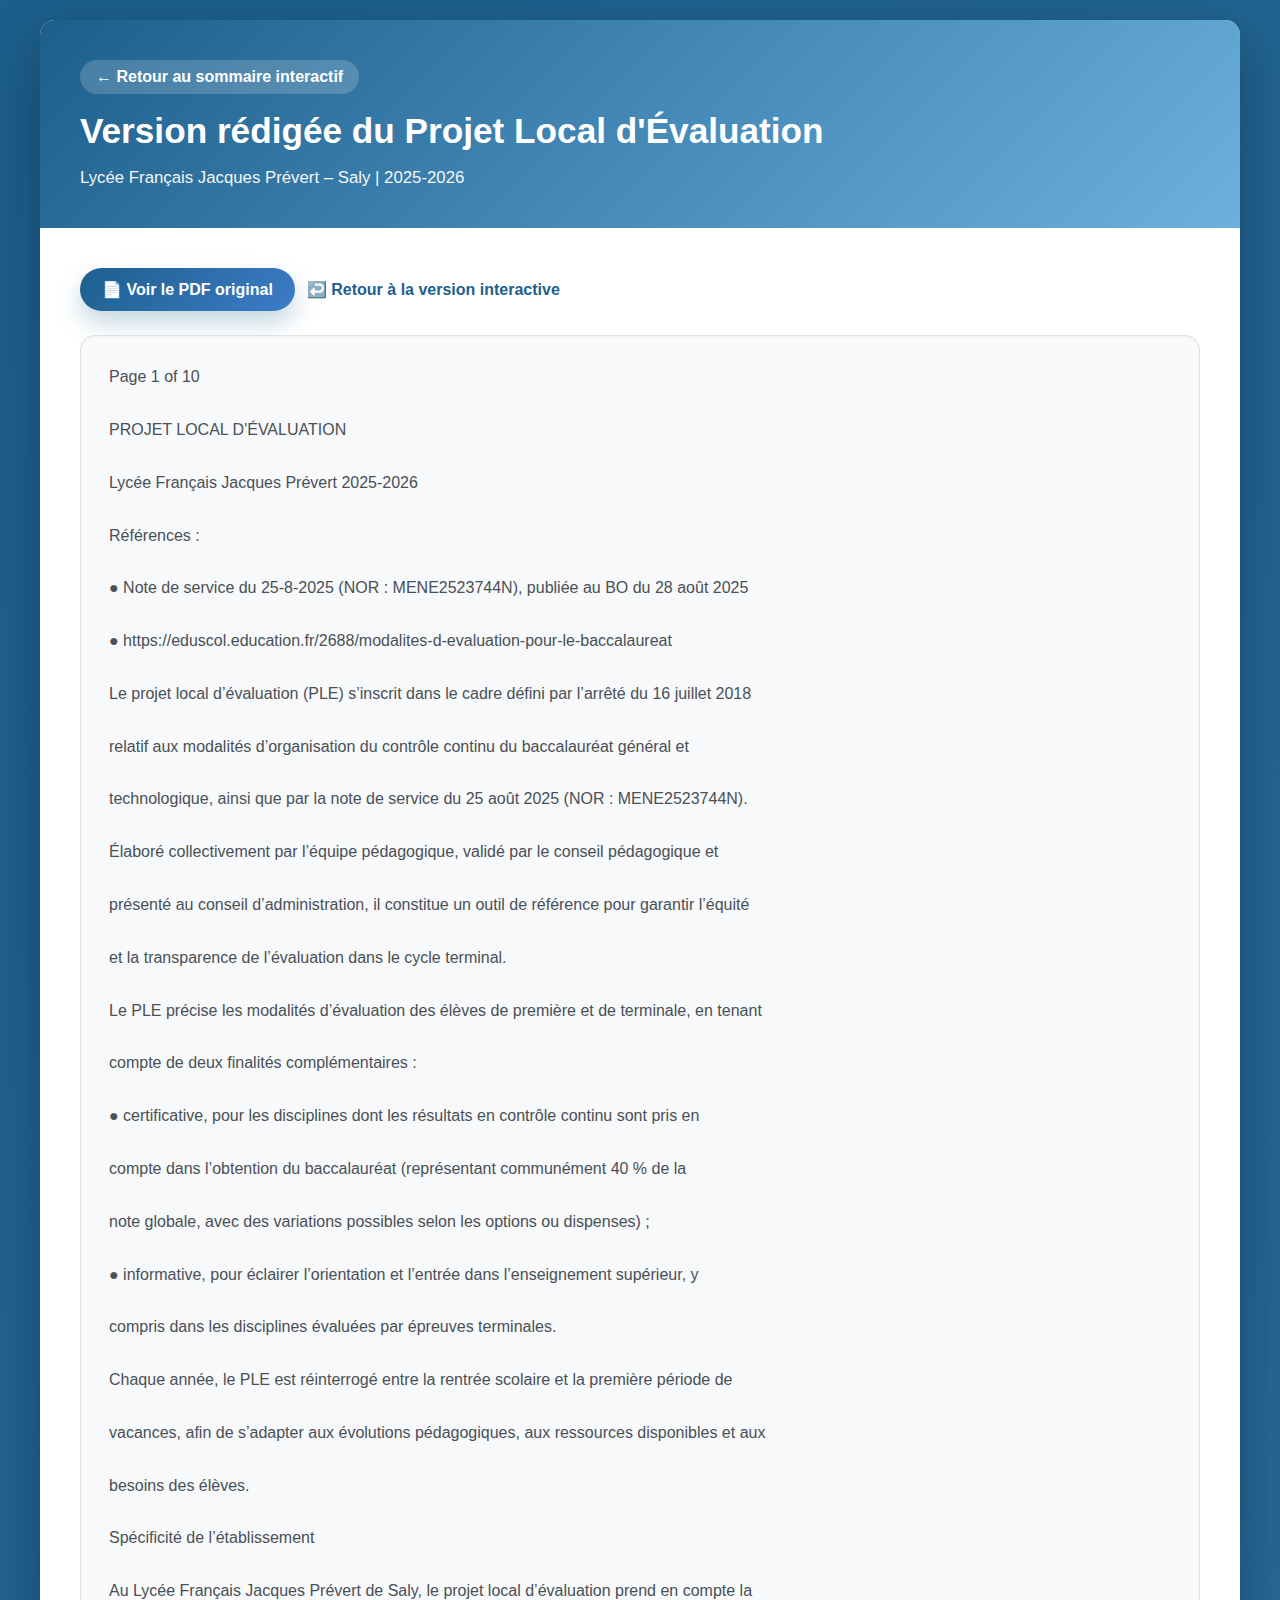
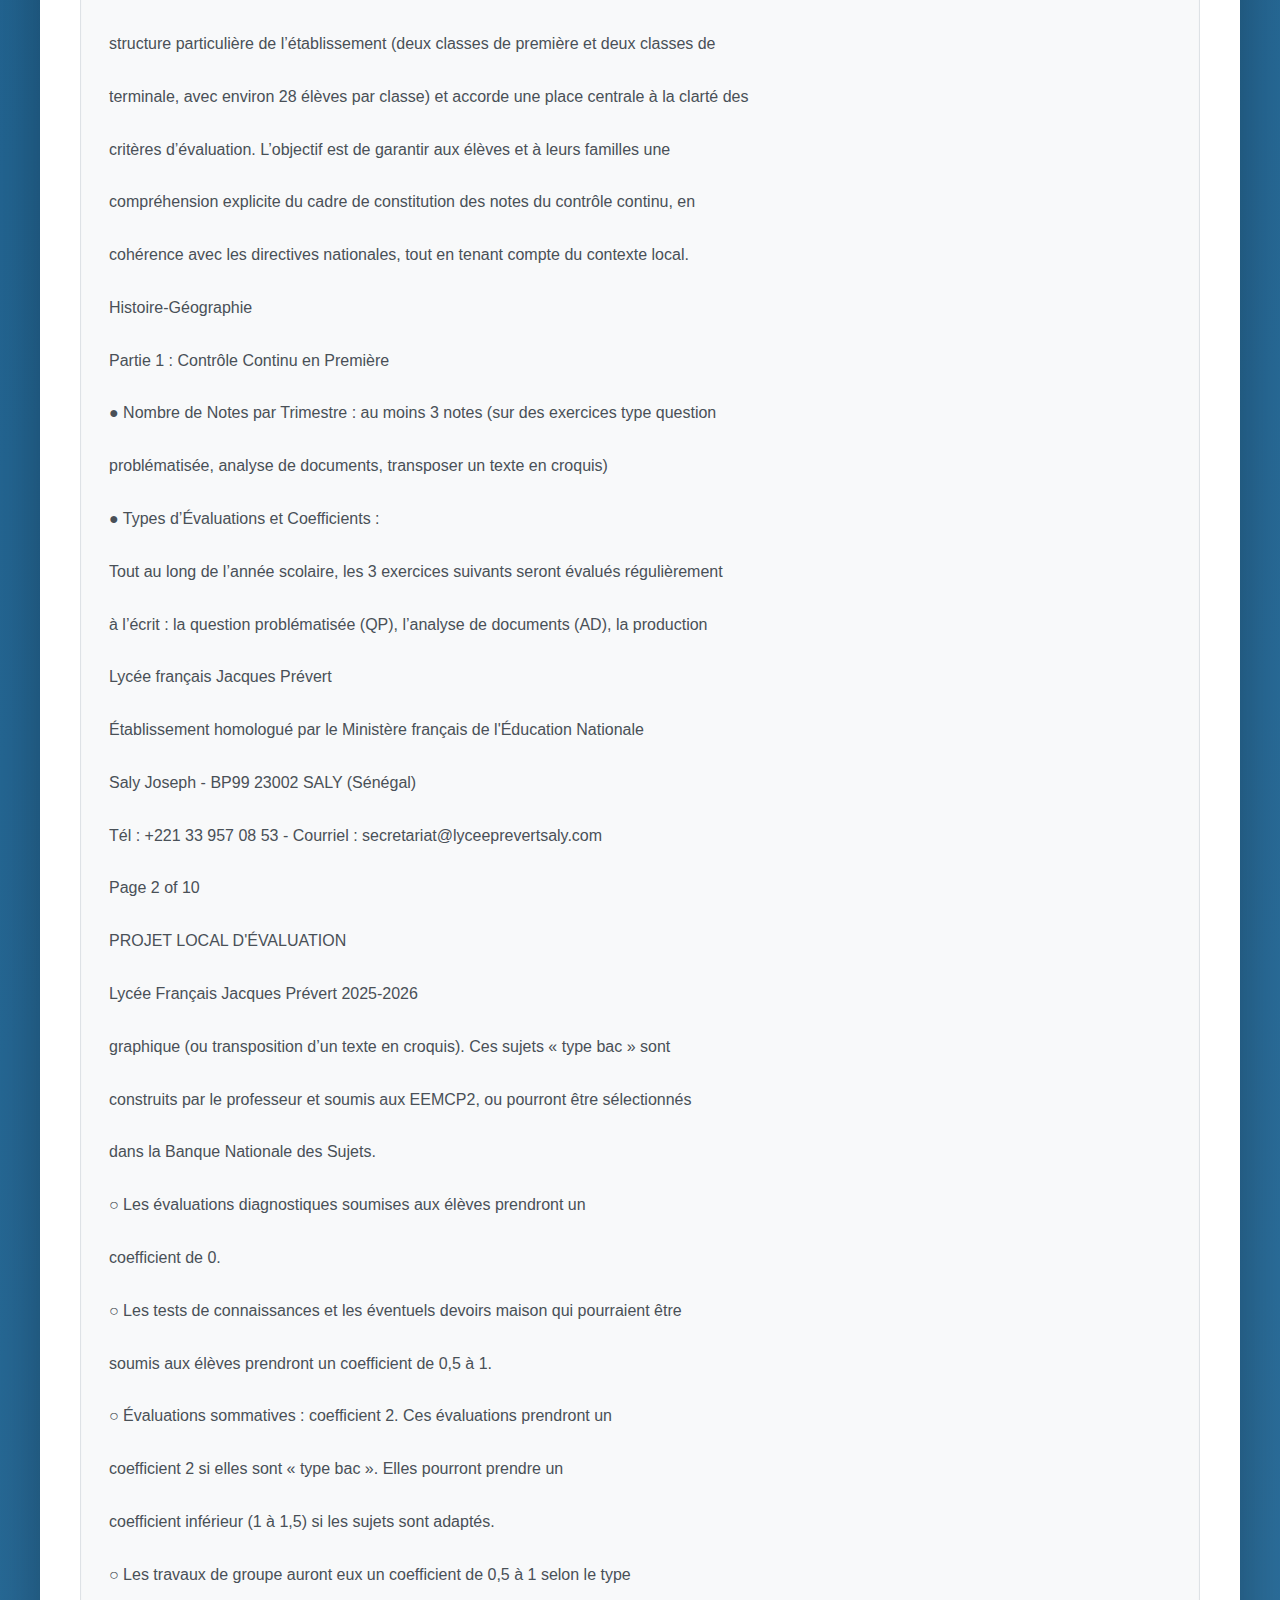
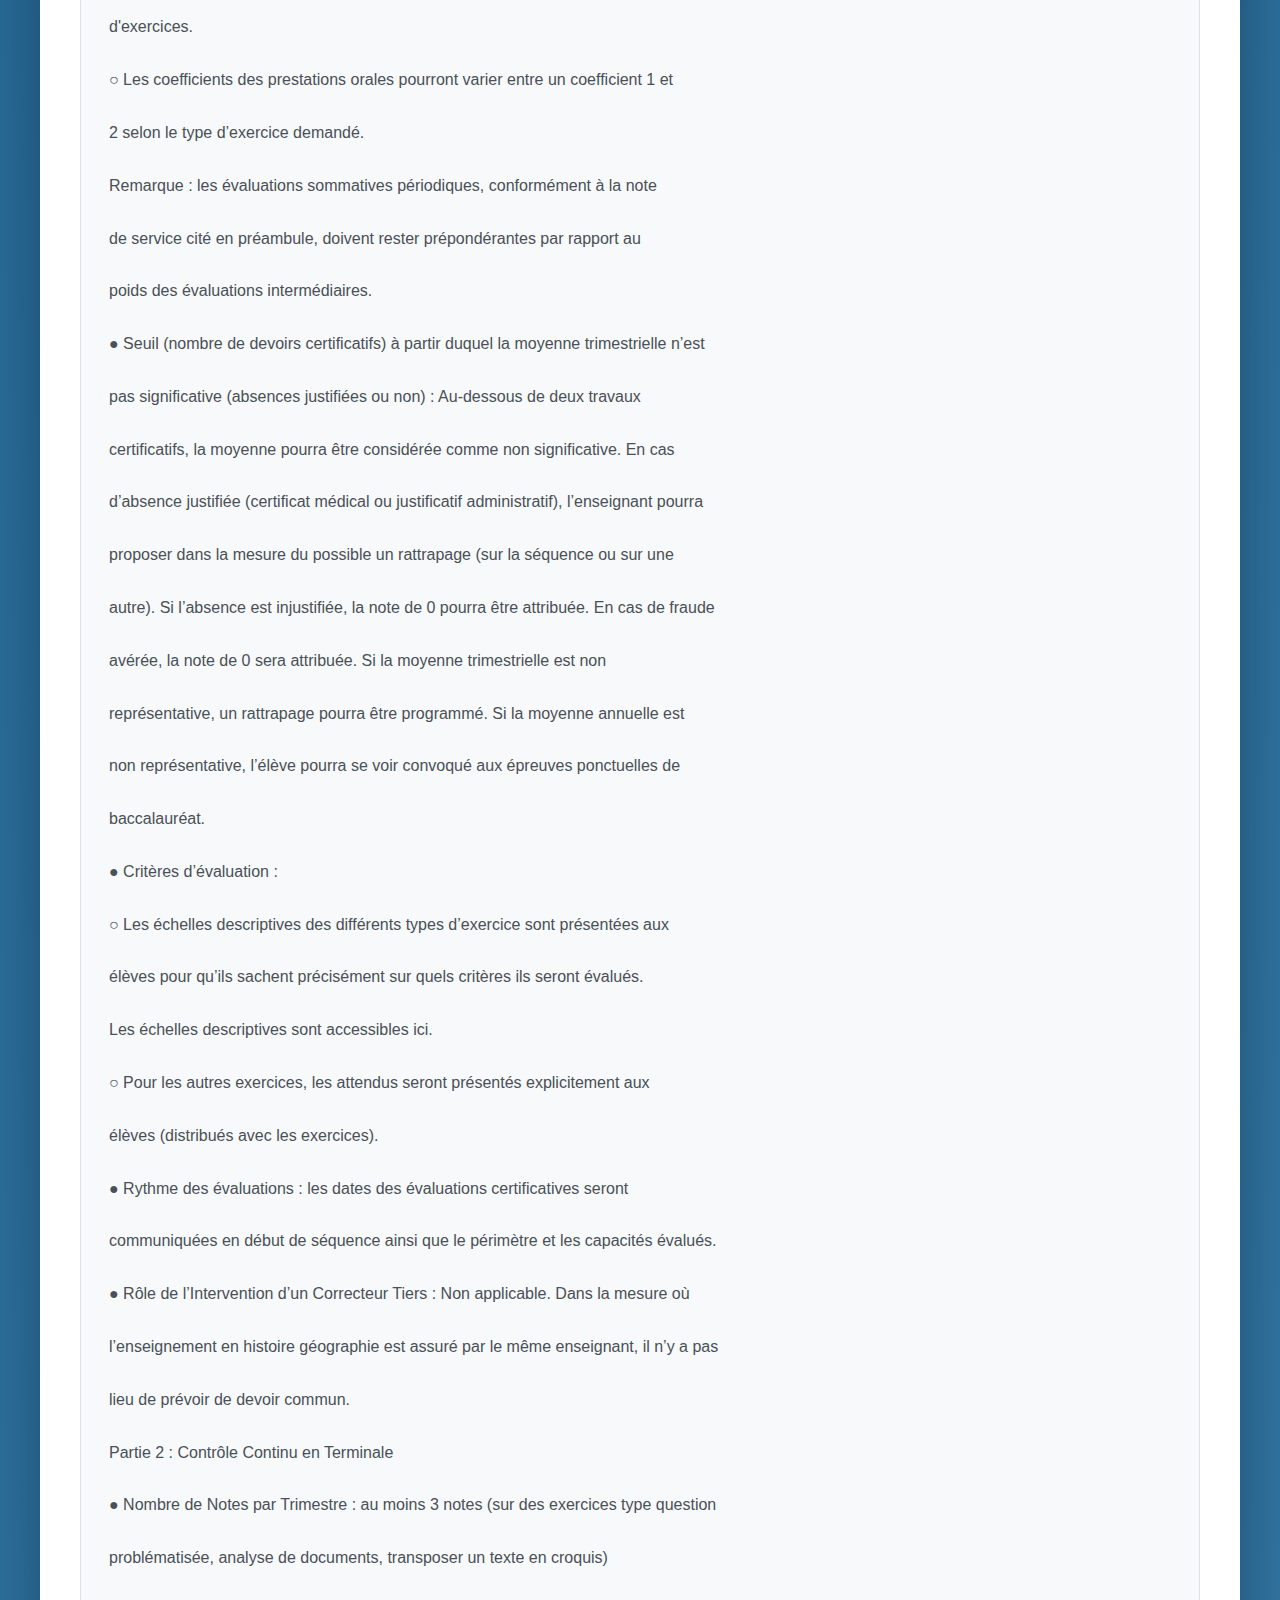
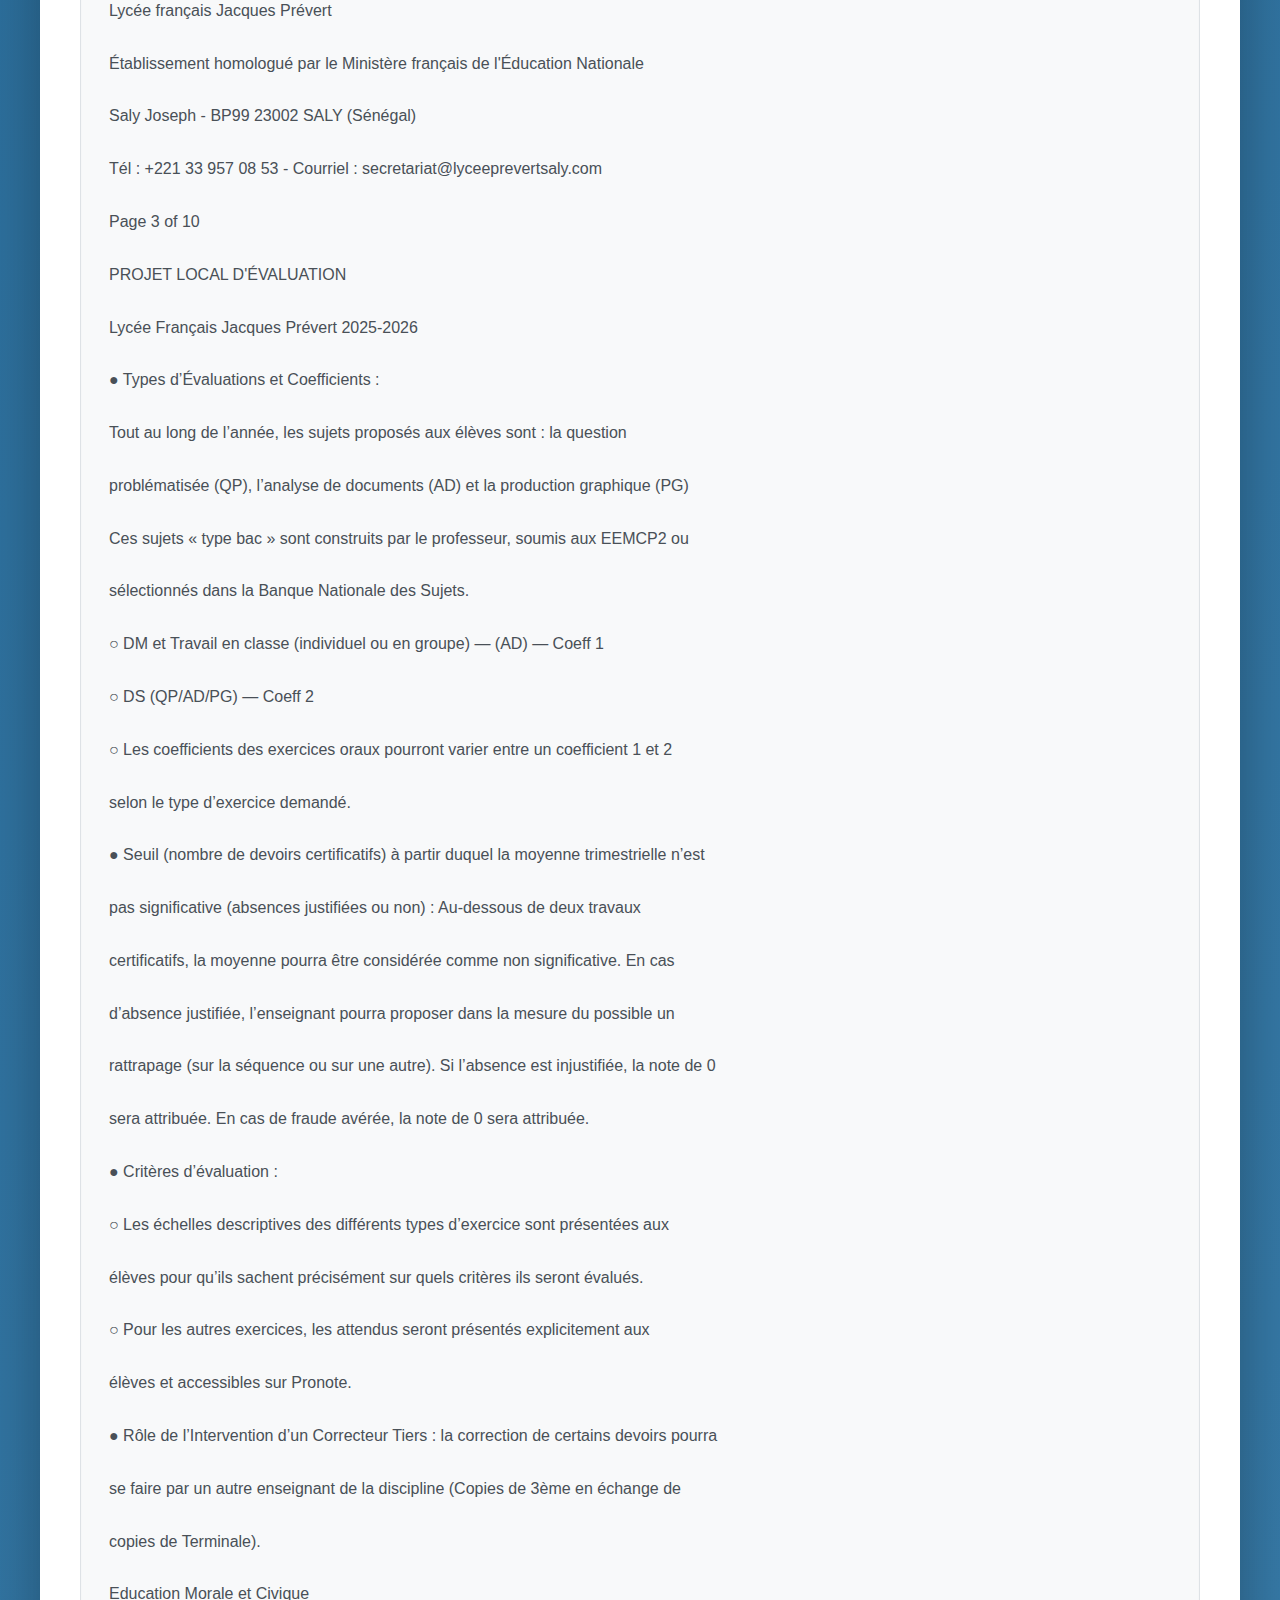
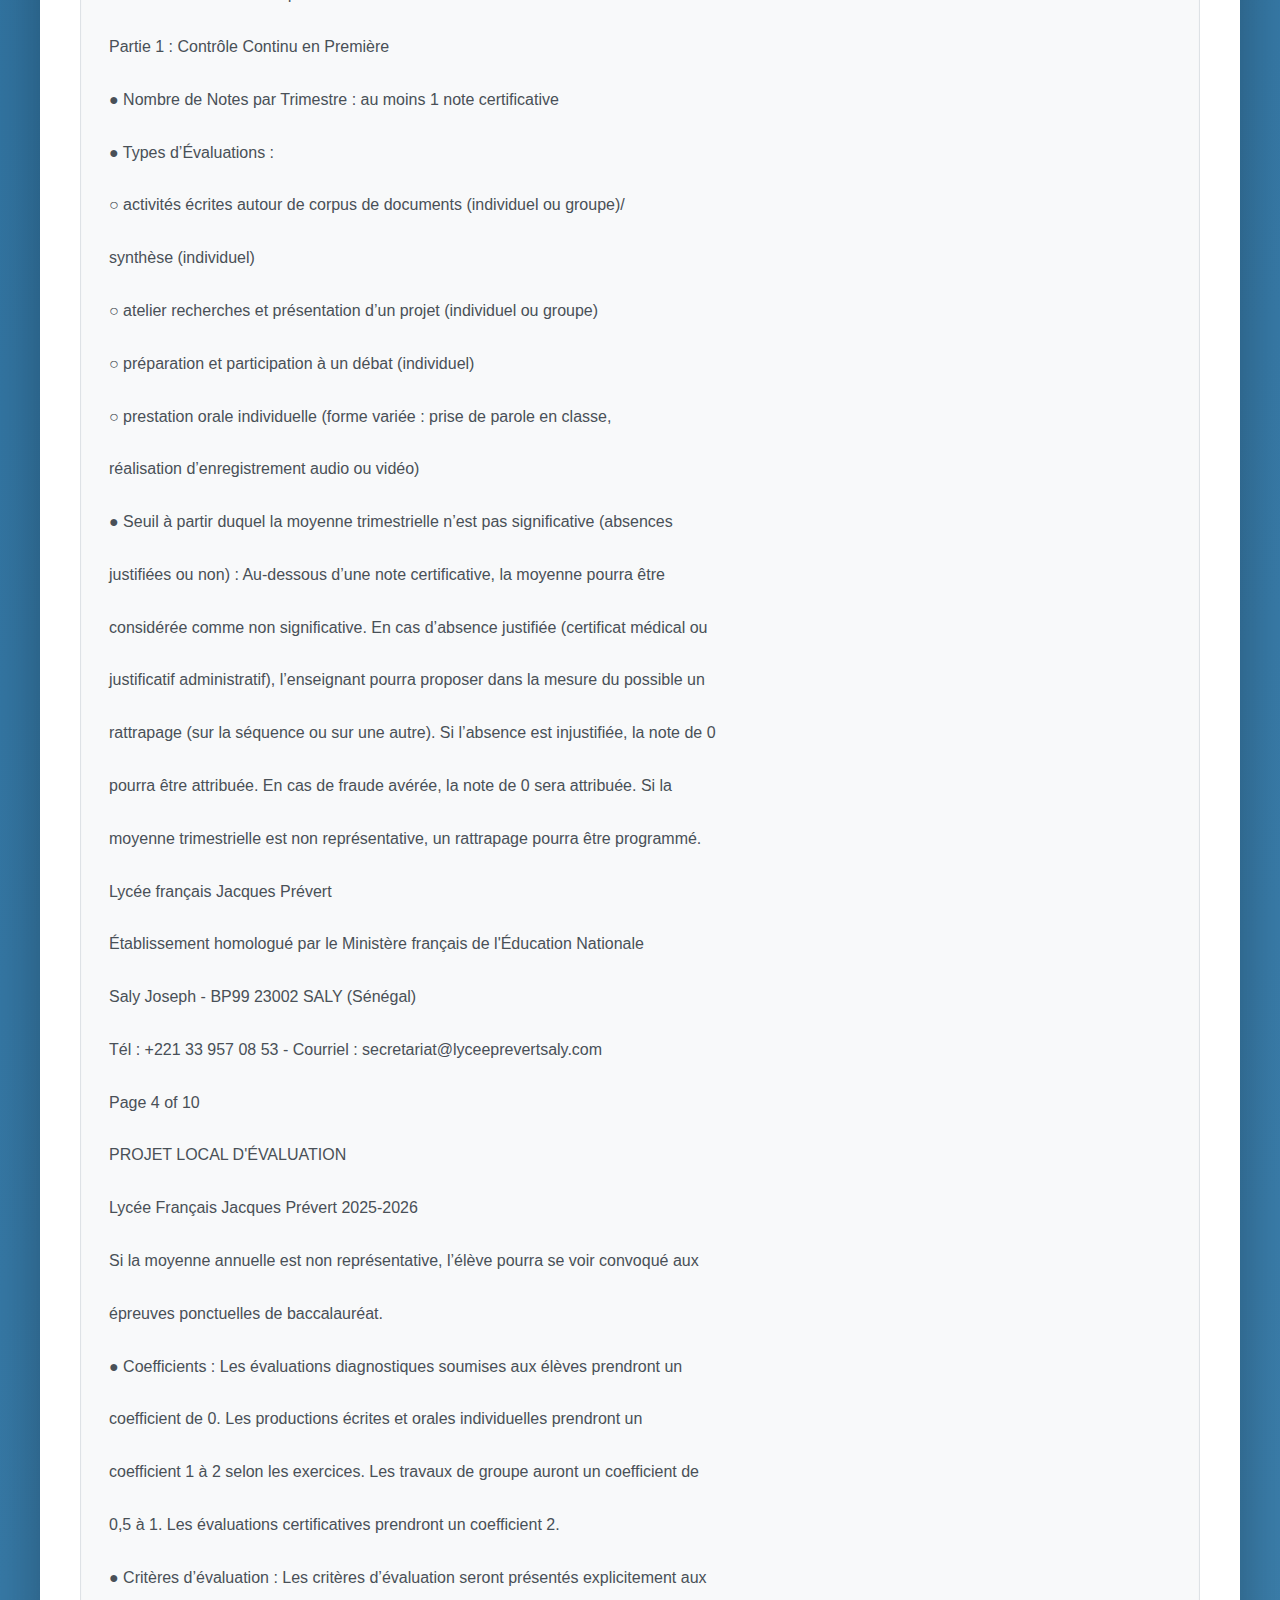
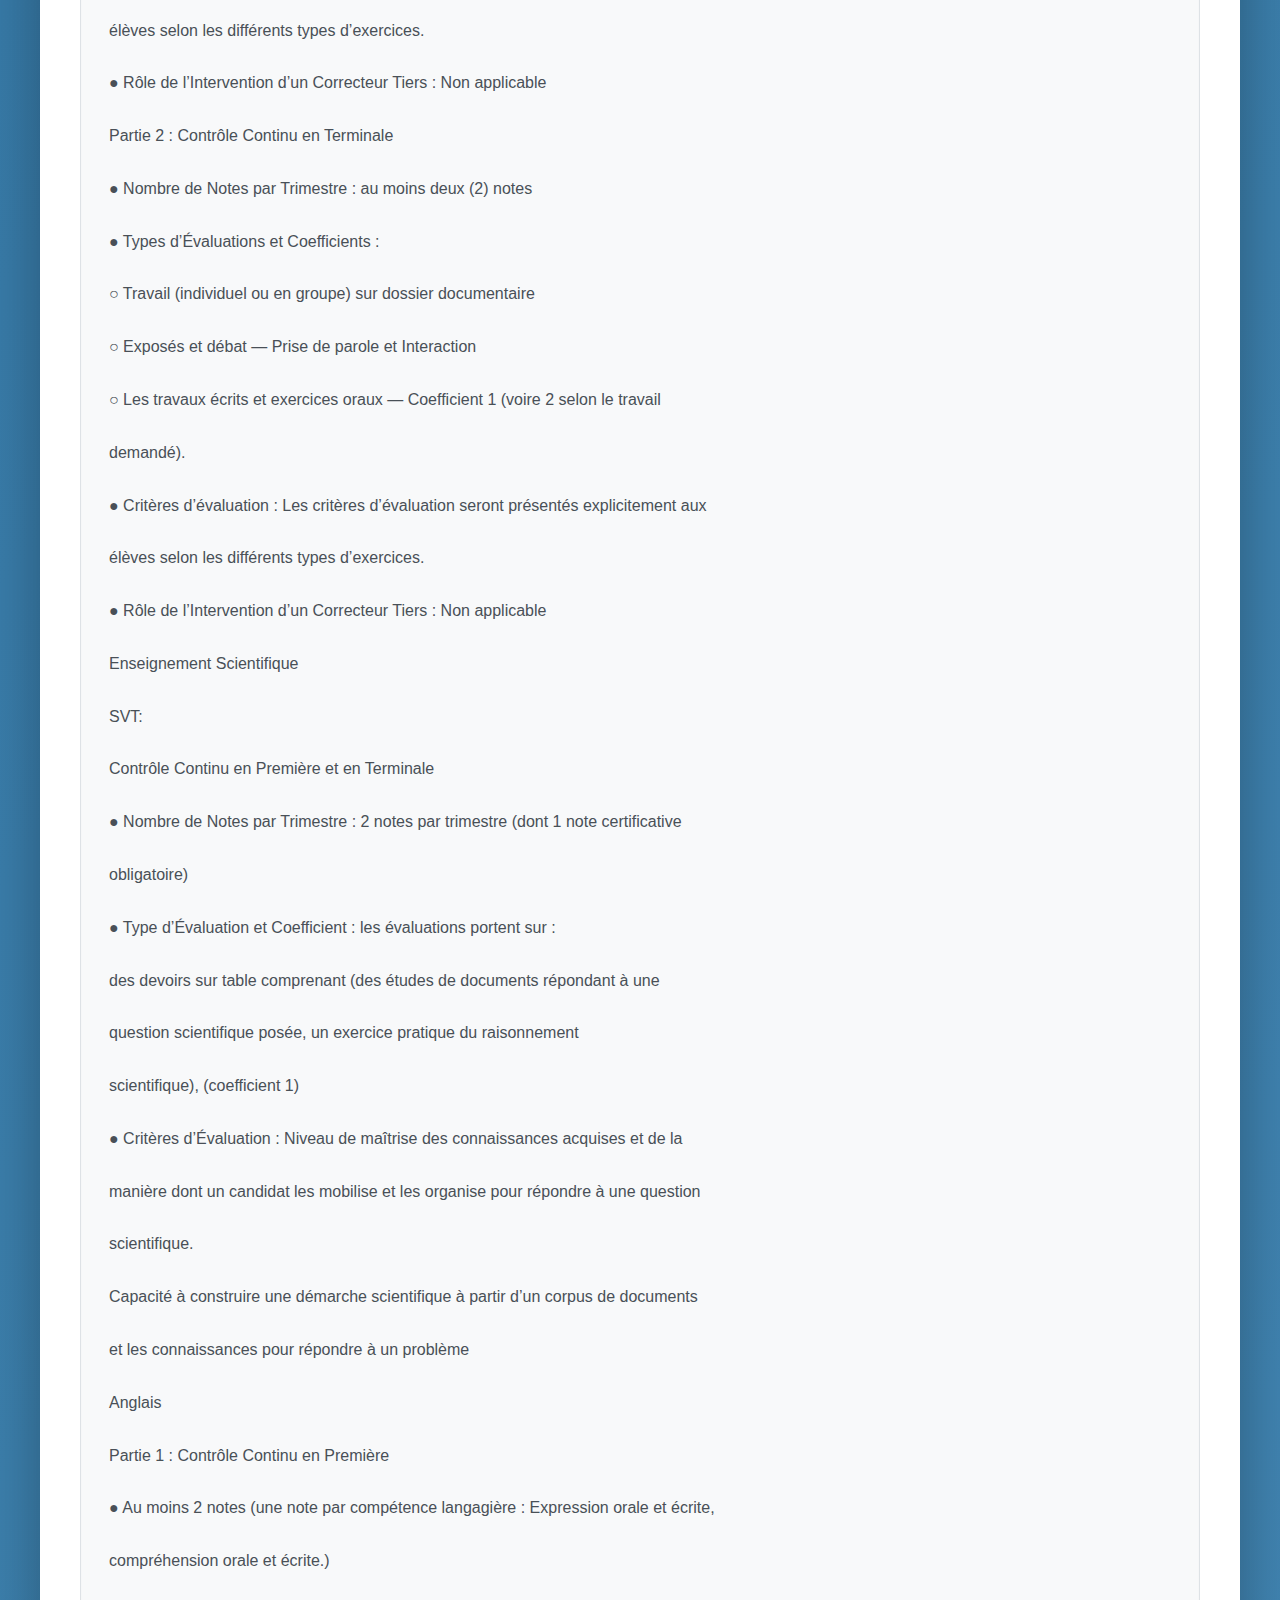
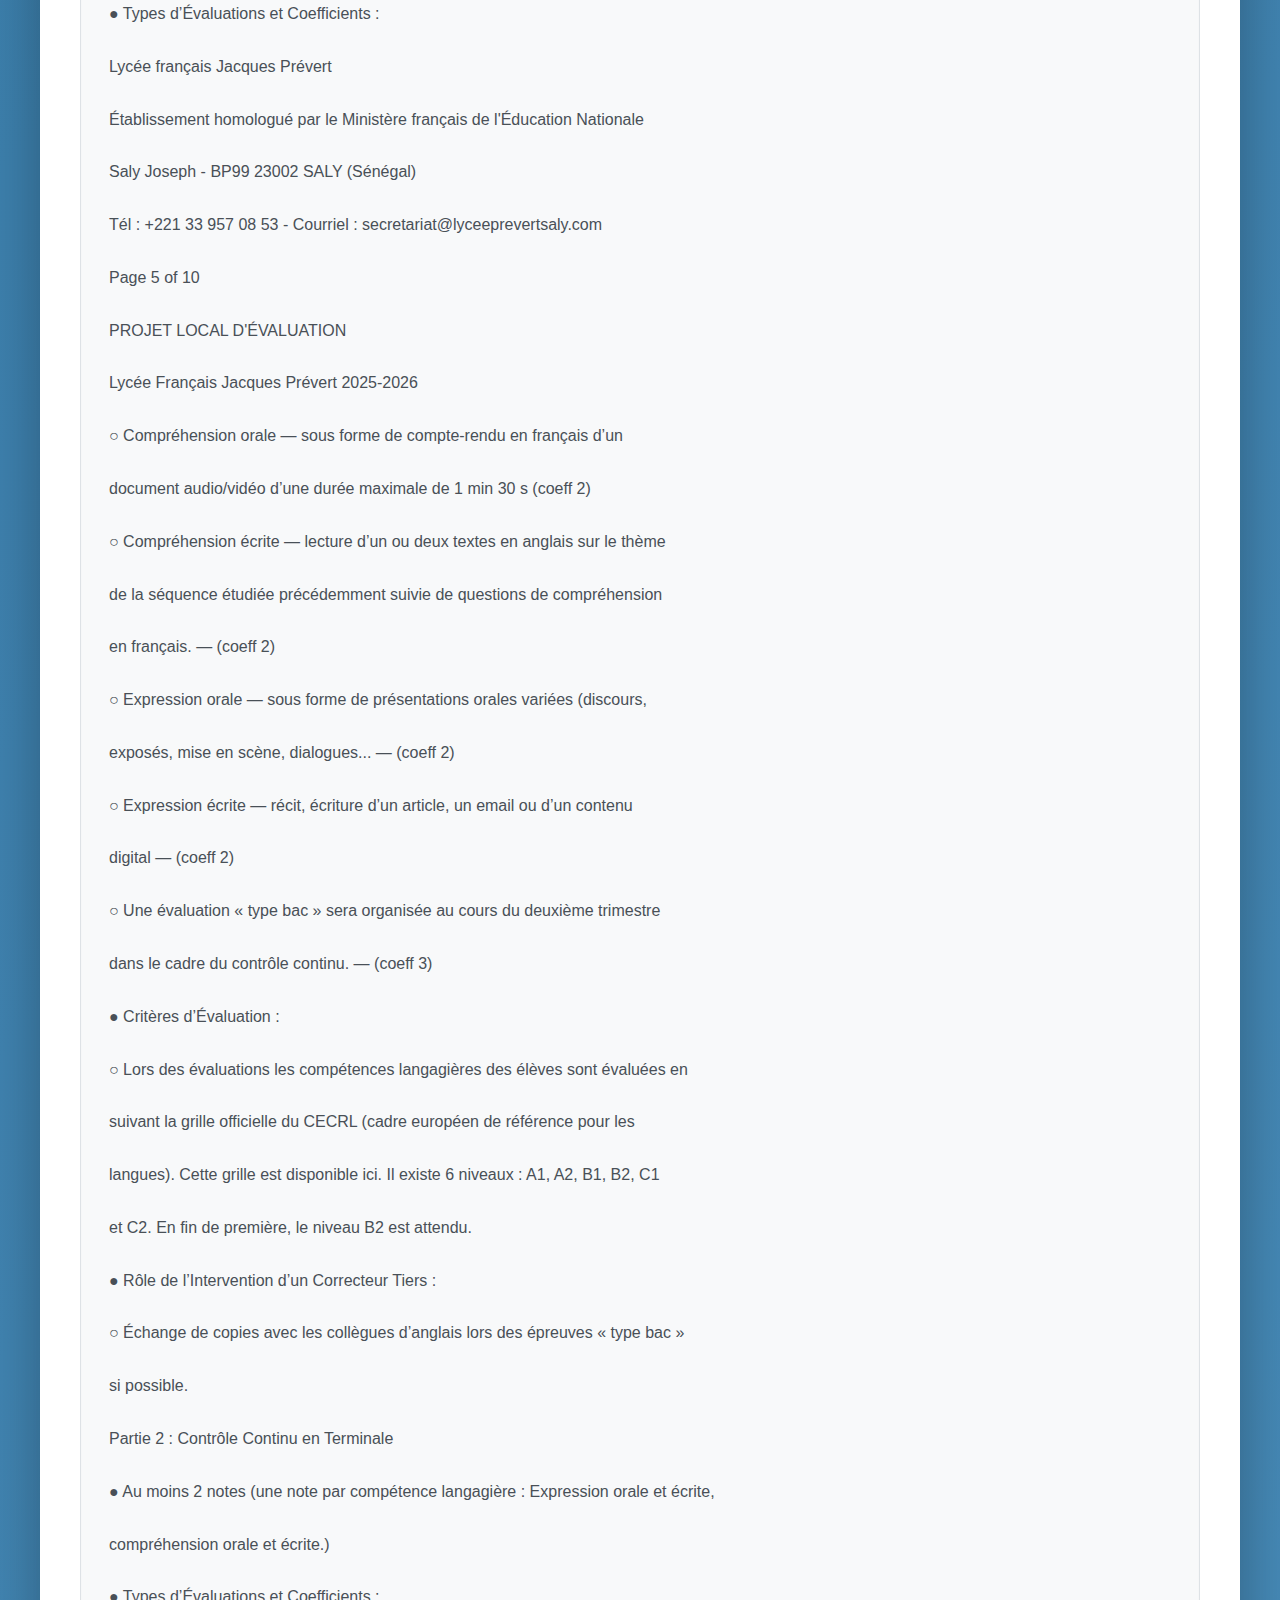
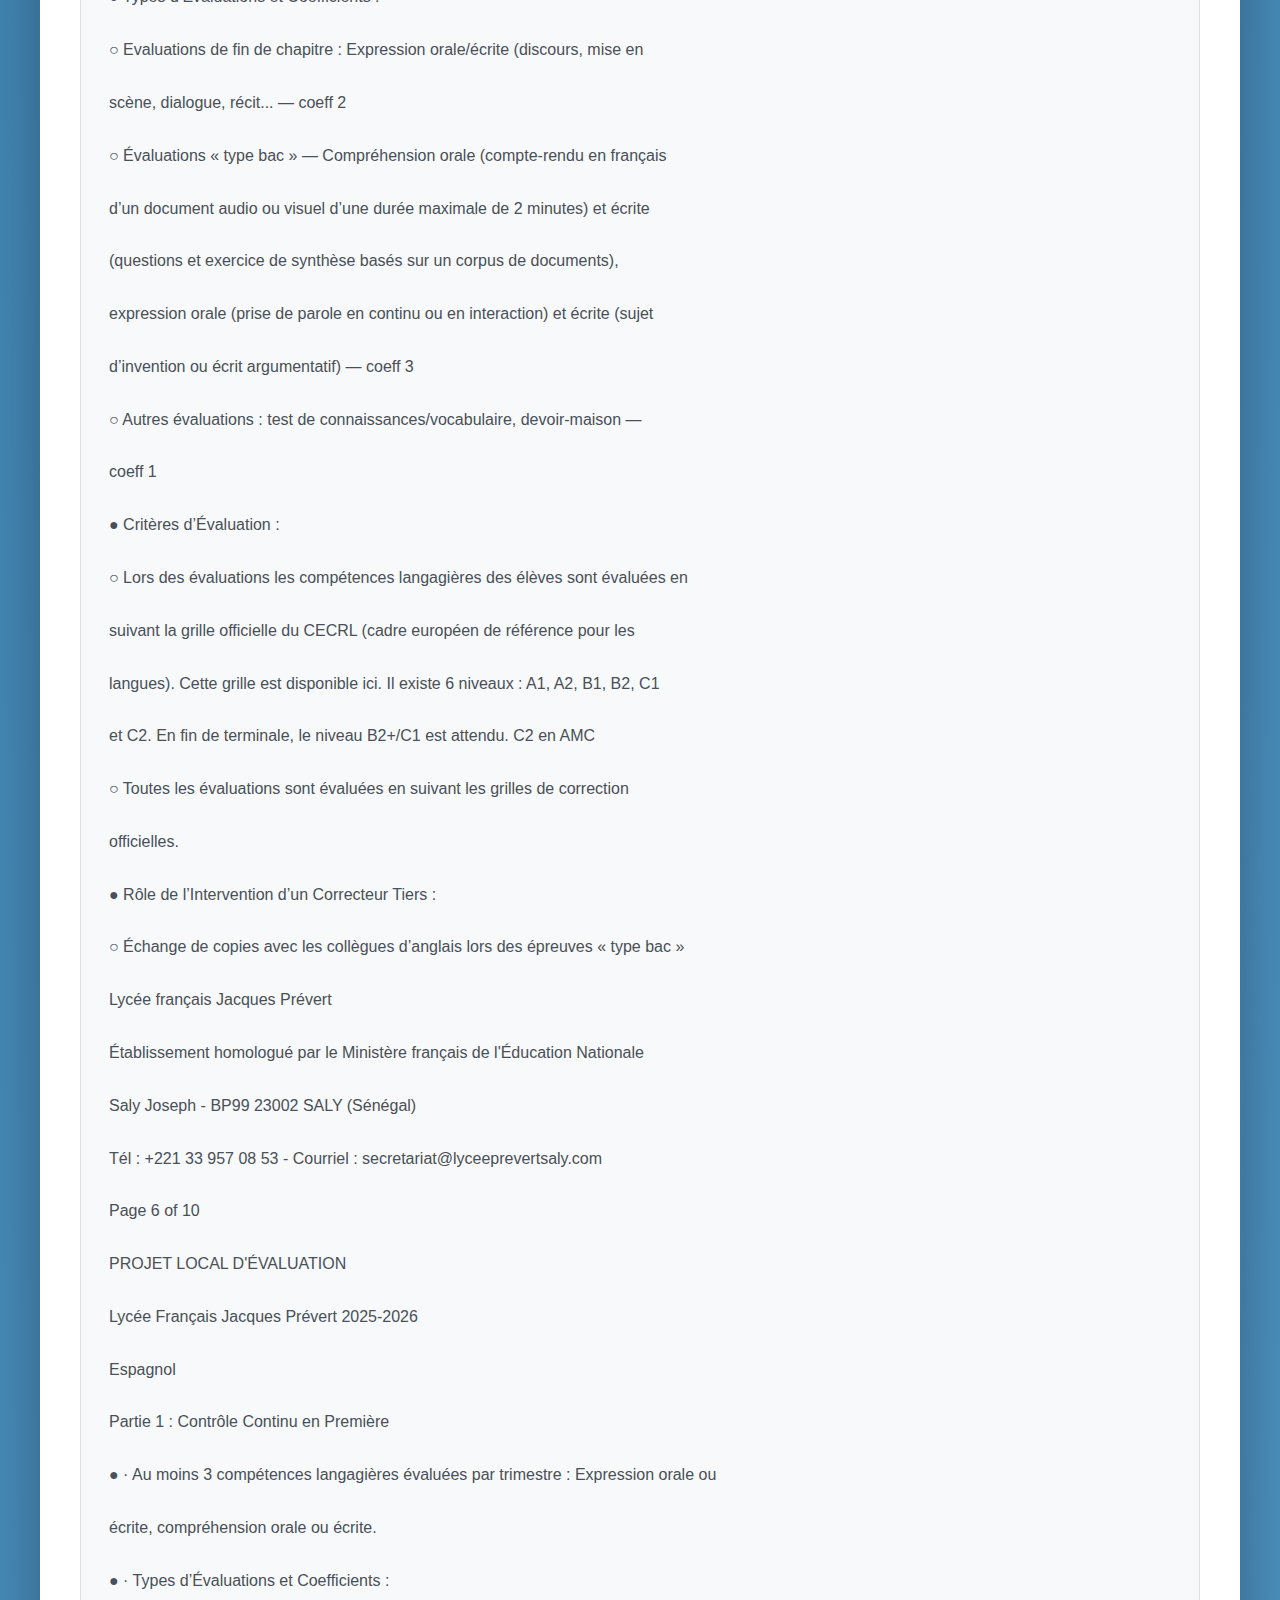
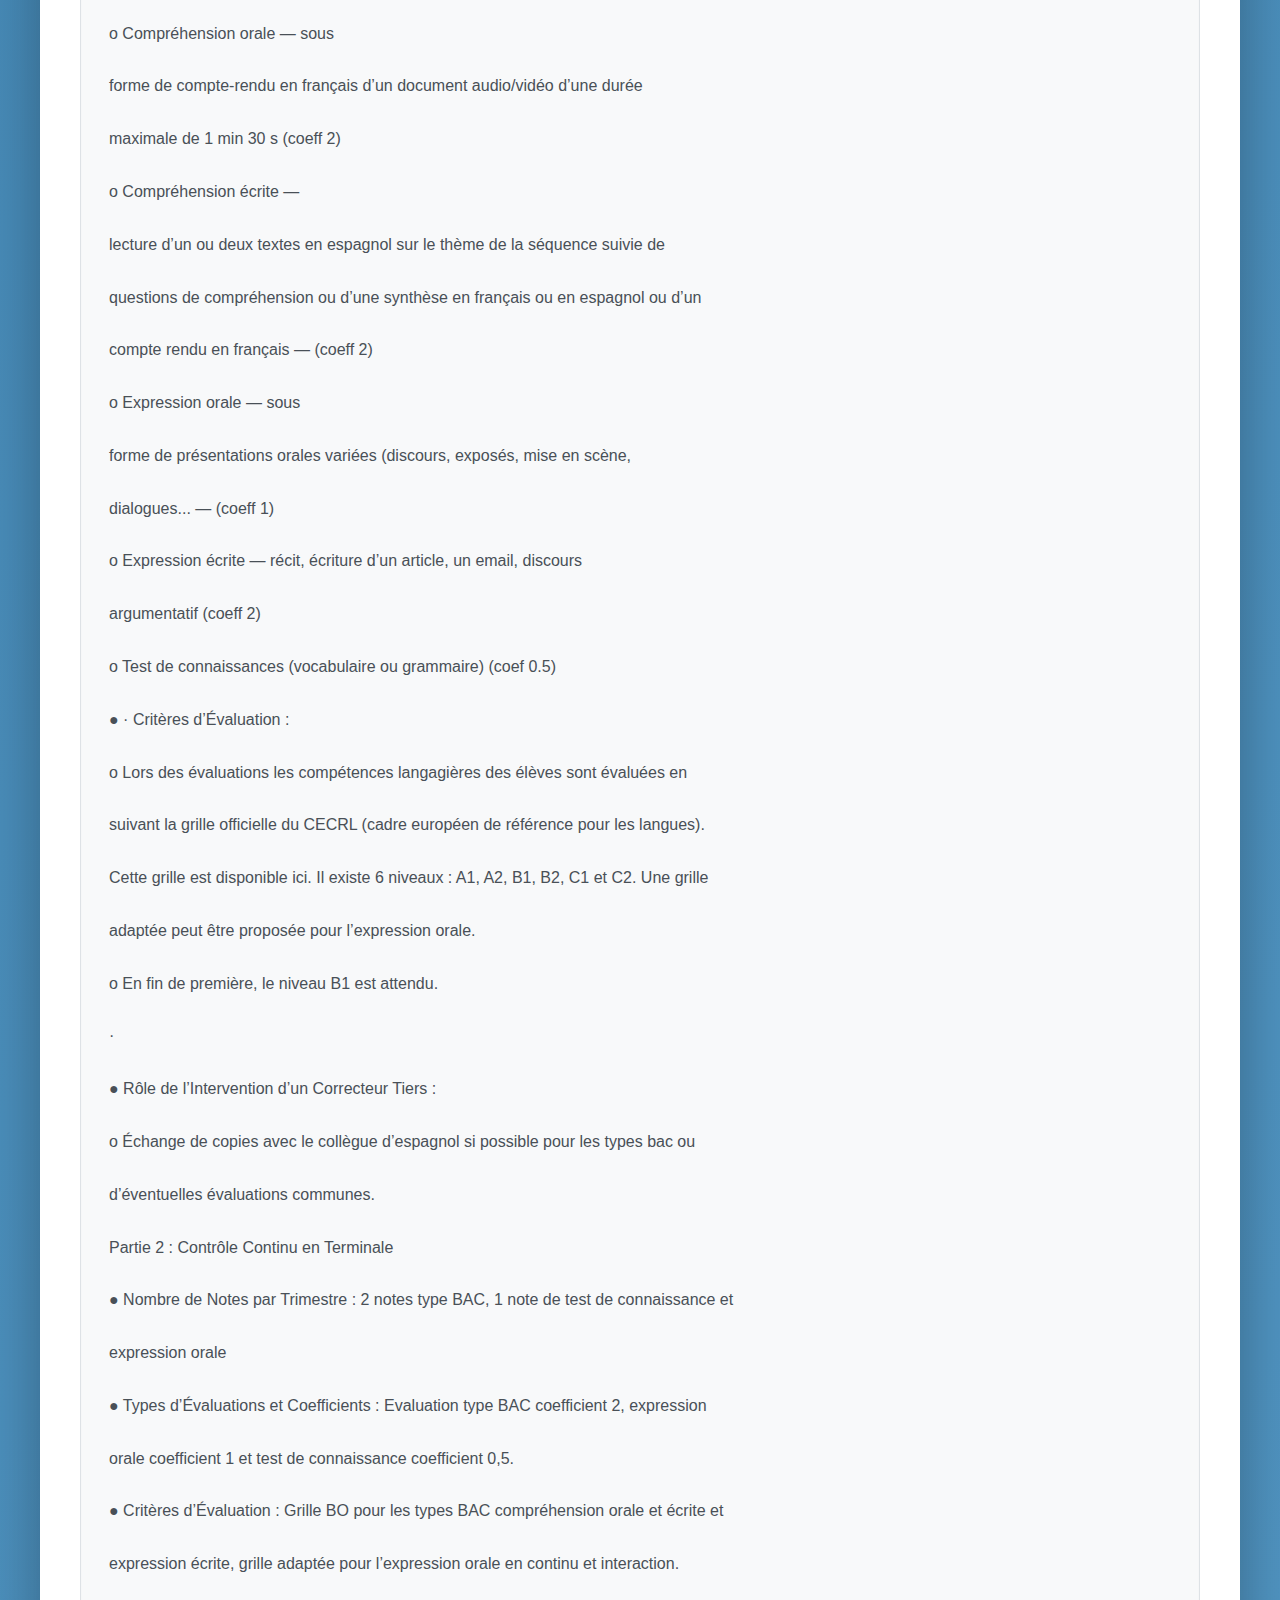
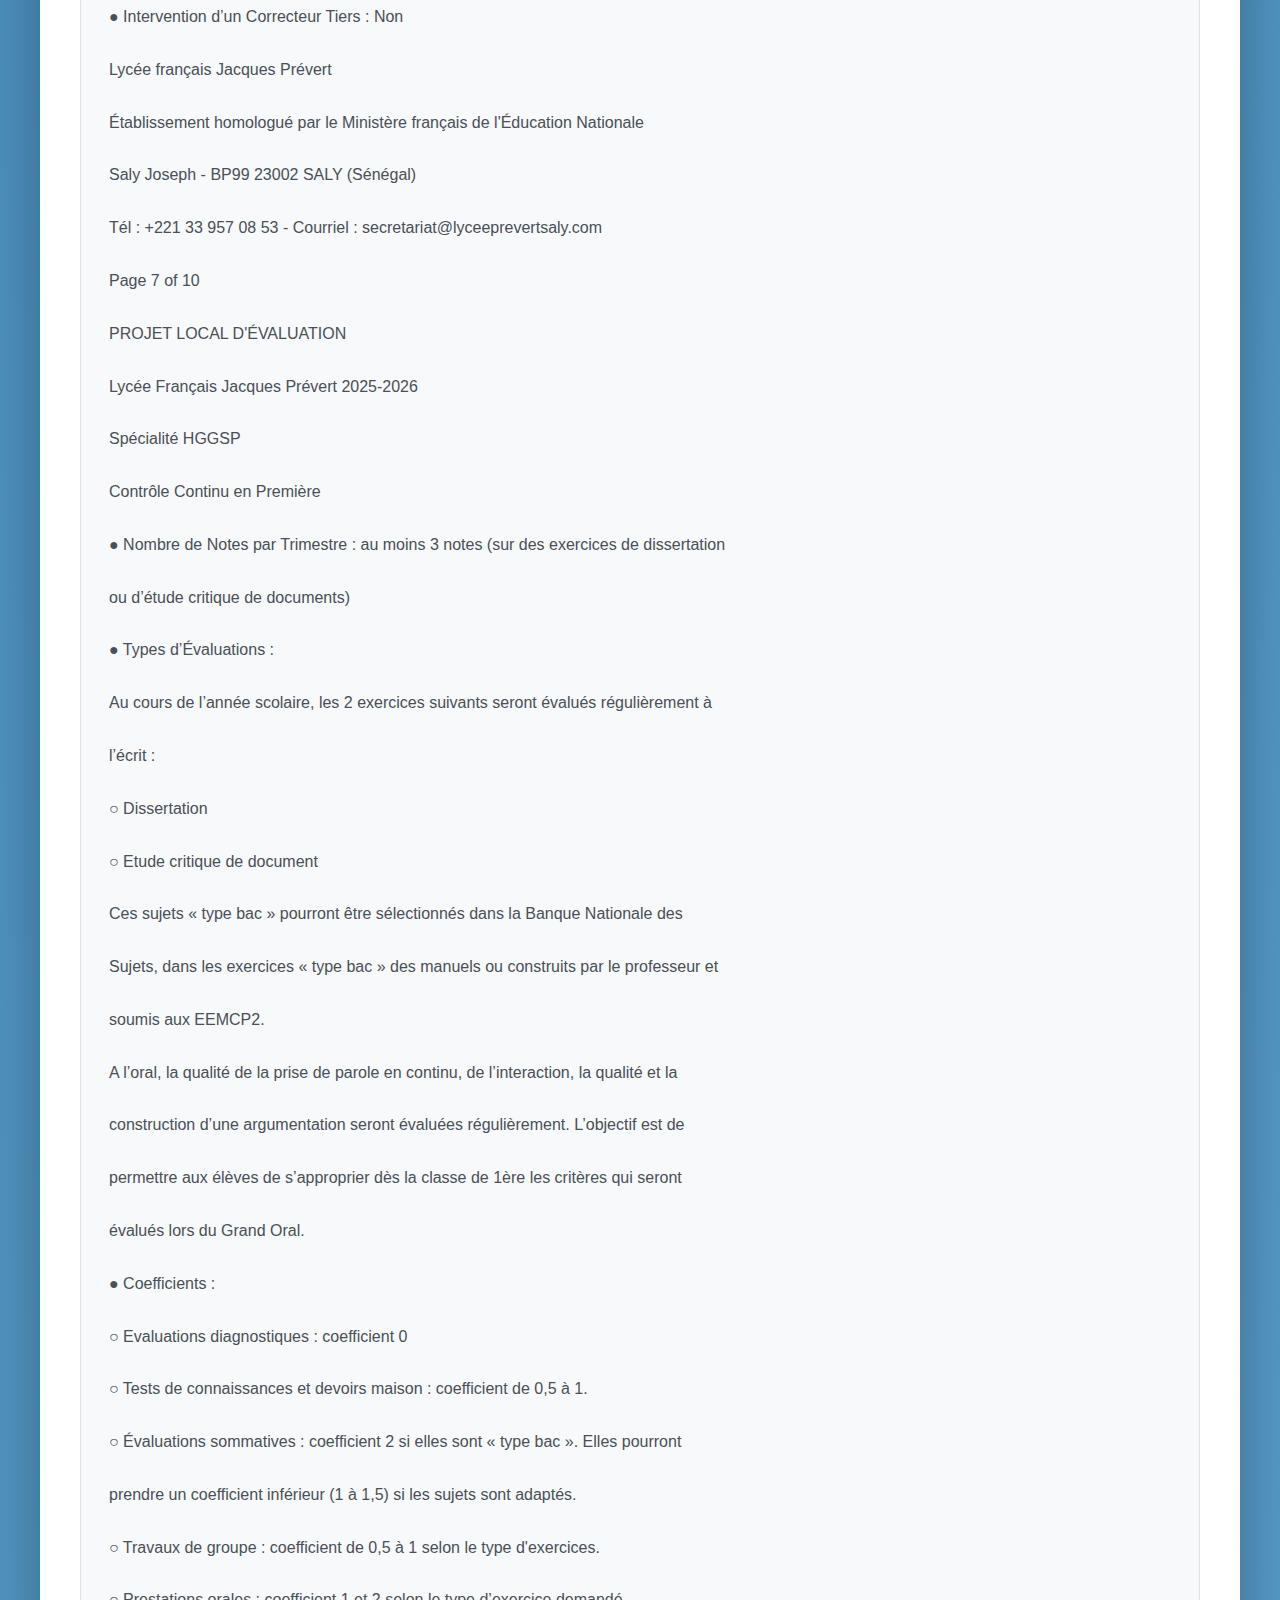
<file: ple-version-redigee.html>
<!DOCTYPE html>
<html lang="fr">
<head>
    <meta charset="UTF-8" />
    <meta name="viewport" content="width=device-width, initial-scale=1.0" />
    <title>Version rédigée du Projet Local d'Évaluation</title>
    <link rel="icon" type="image/svg+xml" href="assets/favicon.svg" />
    <link rel="stylesheet" href="assets/css/main.css" />
</head>
<body>
<div class="container document-page">
    <header class="document-header">
        <a class="document-back" href="index.html">← Retour au sommaire interactif</a>
        <h1>Version rédigée du Projet Local d'Évaluation</h1>
        <p>Lycée Français Jacques Prévert – Saly | 2025‑2026</p>
    </header>
    <main class="document-content">
        <div class="document-actions">
            <a class="primary-button" href="https://drive.google.com/file/d/1GZPlLx0HSdhQ32621maa1Bdi2hIp4PwV/view?usp=sharing" target="_blank" rel="noopener noreferrer">📄 Voir le PDF original</a>
            <a class="secondary-link" href="index.html">↩️ Retour à la version interactive</a>
        </div>
        <pre class="document-text">Page 1 of 10

PROJET LOCAL D&#x27;ÉVALUATION

Lycée Français Jacques Prévert 2025-2026

Références :

● Note de service du 25-8-2025 (NOR : MENE2523744N), publiée au BO du 28 août 2025

● https://eduscol.education.fr/2688/modalites-d-evaluation-pour-le-baccalaureat

Le projet local d’évaluation (PLE) s’inscrit dans le cadre défini par l’arrêté du 16 juillet 2018

relatif aux modalités d’organisation du contrôle continu du baccalauréat général et

technologique, ainsi que par la note de service du 25 août 2025 (NOR : MENE2523744N).

Élaboré collectivement par l’équipe pédagogique, validé par le conseil pédagogique et

présenté au conseil d’administration, il constitue un outil de référence pour garantir l’équité

et la transparence de l’évaluation dans le cycle terminal.

Le PLE précise les modalités d’évaluation des élèves de première et de terminale, en tenant

compte de deux finalités complémentaires :

● certificative, pour les disciplines dont les résultats en contrôle continu sont pris en

compte dans l’obtention du baccalauréat (représentant communément 40 % de la

note globale, avec des variations possibles selon les options ou dispenses) ;

● informative, pour éclairer l’orientation et l’entrée dans l’enseignement supérieur, y

compris dans les disciplines évaluées par épreuves terminales.

Chaque année, le PLE est réinterrogé entre la rentrée scolaire et la première période de

vacances, afin de s’adapter aux évolutions pédagogiques, aux ressources disponibles et aux

besoins des élèves.

Spécificité de l’établissement

Au Lycée Français Jacques Prévert de Saly, le projet local d’évaluation prend en compte la

structure particulière de l’établissement (deux classes de première et deux classes de

terminale, avec environ 28 élèves par classe) et accorde une place centrale à la clarté des

critères d’évaluation. L’objectif est de garantir aux élèves et à leurs familles une

compréhension explicite du cadre de constitution des notes du contrôle continu, en

cohérence avec les directives nationales, tout en tenant compte du contexte local.

Histoire-Géographie

Partie 1 : Contrôle Continu en Première

● Nombre de Notes par Trimestre : au moins 3 notes (sur des exercices type question

problématisée, analyse de documents, transposer un texte en croquis)

● Types d’Évaluations et Coefficients :

Tout au long de l’année scolaire, les 3 exercices suivants seront évalués régulièrement

à l’écrit : la question problématisée (QP), l’analyse de documents (AD), la production

Lycée français Jacques Prévert

Établissement homologué par le Ministère français de l&#x27;Éducation Nationale

Saly Joseph - BP99 23002 SALY (Sénégal)

Tél : +221 33 957 08 53 - Courriel : secretariat@lyceeprevertsaly.com

Page 2 of 10

PROJET LOCAL D&#x27;ÉVALUATION

Lycée Français Jacques Prévert 2025-2026

graphique (ou transposition d’un texte en croquis). Ces sujets « type bac » sont

construits par le professeur et soumis aux EEMCP2, ou pourront être sélectionnés

dans la Banque Nationale des Sujets.

○ Les évaluations diagnostiques soumises aux élèves prendront un

coefficient de 0.

○ Les tests de connaissances et les éventuels devoirs maison qui pourraient être

soumis aux élèves prendront un coefficient de 0,5 à 1.

○ Évaluations sommatives : coefficient 2. Ces évaluations prendront un

coefficient 2 si elles sont « type bac ». Elles pourront prendre un

coefficient inférieur (1 à 1,5) si les sujets sont adaptés.

○ Les travaux de groupe auront eux un coefficient de 0,5 à 1 selon le type

d&#x27;exercices.

○ Les coefficients des prestations orales pourront varier entre un coefficient 1 et

2 selon le type d’exercice demandé.

Remarque : les évaluations sommatives périodiques, conformément à la note

de service cité en préambule, doivent rester prépondérantes par rapport au

poids des évaluations intermédiaires.

● Seuil (nombre de devoirs certificatifs) à partir duquel la moyenne trimestrielle n’est

pas significative (absences justifiées ou non) : Au-dessous de deux travaux

certificatifs, la moyenne pourra être considérée comme non significative. En cas

d’absence justifiée (certificat médical ou justificatif administratif), l’enseignant pourra

proposer dans la mesure du possible un rattrapage (sur la séquence ou sur une

autre). Si l’absence est injustifiée, la note de 0 pourra être attribuée. En cas de fraude

avérée, la note de 0 sera attribuée. Si la moyenne trimestrielle est non

représentative, un rattrapage pourra être programmé. Si la moyenne annuelle est

non représentative, l’élève pourra se voir convoqué aux épreuves ponctuelles de

baccalauréat.

● Critères d’évaluation :

○ Les échelles descriptives des différents types d’exercice sont présentées aux

élèves pour qu’ils sachent précisément sur quels critères ils seront évalués.

Les échelles descriptives sont accessibles ici.

○ Pour les autres exercices, les attendus seront présentés explicitement aux

élèves (distribués avec les exercices).

● Rythme des évaluations : les dates des évaluations certificatives seront

communiquées en début de séquence ainsi que le périmètre et les capacités évalués.

● Rôle de l’Intervention d’un Correcteur Tiers : Non applicable. Dans la mesure où

l’enseignement en histoire géographie est assuré par le même enseignant, il n’y a pas

lieu de prévoir de devoir commun.

Partie 2 : Contrôle Continu en Terminale

● Nombre de Notes par Trimestre : au moins 3 notes (sur des exercices type question

problématisée, analyse de documents, transposer un texte en croquis)

Lycée français Jacques Prévert

Établissement homologué par le Ministère français de l&#x27;Éducation Nationale

Saly Joseph - BP99 23002 SALY (Sénégal)

Tél : +221 33 957 08 53 - Courriel : secretariat@lyceeprevertsaly.com

Page 3 of 10

PROJET LOCAL D&#x27;ÉVALUATION

Lycée Français Jacques Prévert 2025-2026

● Types d’Évaluations et Coefficients :

Tout au long de l’année, les sujets proposés aux élèves sont : la question

problématisée (QP), l’analyse de documents (AD) et la production graphique (PG)

Ces sujets « type bac » sont construits par le professeur, soumis aux EEMCP2 ou

sélectionnés dans la Banque Nationale des Sujets.

○ DM et Travail en classe (individuel ou en groupe) — (AD) — Coeff 1

○ DS (QP/AD/PG) — Coeff 2

○ Les coefficients des exercices oraux pourront varier entre un coefficient 1 et 2

selon le type d’exercice demandé.

● Seuil (nombre de devoirs certificatifs) à partir duquel la moyenne trimestrielle n’est

pas significative (absences justifiées ou non) : Au-dessous de deux travaux

certificatifs, la moyenne pourra être considérée comme non significative. En cas

d’absence justifiée, l’enseignant pourra proposer dans la mesure du possible un

rattrapage (sur la séquence ou sur une autre). Si l’absence est injustifiée, la note de 0

sera attribuée. En cas de fraude avérée, la note de 0 sera attribuée.

● Critères d’évaluation :

○ Les échelles descriptives des différents types d’exercice sont présentées aux

élèves pour qu’ils sachent précisément sur quels critères ils seront évalués.

○ Pour les autres exercices, les attendus seront présentés explicitement aux

élèves et accessibles sur Pronote.

● Rôle de l’Intervention d’un Correcteur Tiers : la correction de certains devoirs pourra

se faire par un autre enseignant de la discipline (Copies de 3ème en échange de

copies de Terminale).

Education Morale et Civique

Partie 1 : Contrôle Continu en Première

● Nombre de Notes par Trimestre : au moins 1 note certificative

● Types d’Évaluations :

○ activités écrites autour de corpus de documents (individuel ou groupe)/

synthèse (individuel)

○ atelier recherches et présentation d’un projet (individuel ou groupe)

○ préparation et participation à un débat (individuel)

○ prestation orale individuelle (forme variée : prise de parole en classe,

réalisation d’enregistrement audio ou vidéo)

● Seuil à partir duquel la moyenne trimestrielle n’est pas significative (absences

justifiées ou non) : Au-dessous d’une note certificative, la moyenne pourra être

considérée comme non significative. En cas d’absence justifiée (certificat médical ou

justificatif administratif), l’enseignant pourra proposer dans la mesure du possible un

rattrapage (sur la séquence ou sur une autre). Si l’absence est injustifiée, la note de 0

pourra être attribuée. En cas de fraude avérée, la note de 0 sera attribuée. Si la

moyenne trimestrielle est non représentative, un rattrapage pourra être programmé.

Lycée français Jacques Prévert

Établissement homologué par le Ministère français de l&#x27;Éducation Nationale

Saly Joseph - BP99 23002 SALY (Sénégal)

Tél : +221 33 957 08 53 - Courriel : secretariat@lyceeprevertsaly.com

Page 4 of 10

PROJET LOCAL D&#x27;ÉVALUATION

Lycée Français Jacques Prévert 2025-2026

Si la moyenne annuelle est non représentative, l’élève pourra se voir convoqué aux

épreuves ponctuelles de baccalauréat.

● Coefficients : Les évaluations diagnostiques soumises aux élèves prendront un

coefficient de 0. Les productions écrites et orales individuelles prendront un

coefficient 1 à 2 selon les exercices. Les travaux de groupe auront un coefficient de

0,5 à 1. Les évaluations certificatives prendront un coefficient 2.

● Critères d’évaluation : Les critères d’évaluation seront présentés explicitement aux

élèves selon les différents types d’exercices.

● Rôle de l’Intervention d’un Correcteur Tiers : Non applicable

Partie 2 : Contrôle Continu en Terminale

● Nombre de Notes par Trimestre : au moins deux (2) notes

● Types d’Évaluations et Coefficients :

○ Travail (individuel ou en groupe) sur dossier documentaire

○ Exposés et débat — Prise de parole et Interaction

○ Les travaux écrits et exercices oraux — Coefficient 1 (voire 2 selon le travail

demandé).

● Critères d’évaluation : Les critères d’évaluation seront présentés explicitement aux

élèves selon les différents types d’exercices.

● Rôle de l’Intervention d’un Correcteur Tiers : Non applicable

Enseignement Scientifique

SVT:

Contrôle Continu en Première et en Terminale

● Nombre de Notes par Trimestre : 2 notes par trimestre (dont 1 note certificative

obligatoire)

● Type d’Évaluation et Coefficient : les évaluations portent sur :

des devoirs sur table comprenant (des études de documents répondant à une

question scientifique posée, un exercice pratique du raisonnement

scientifique), (coefficient 1)

● Critères d’Évaluation : Niveau de maîtrise des connaissances acquises et de la

manière dont un candidat les mobilise et les organise pour répondre à une question

scientifique.

Capacité à construire une démarche scientifique à partir d’un corpus de documents

et les connaissances pour répondre à un problème

Anglais

Partie 1 : Contrôle Continu en Première

● Au moins 2 notes (une note par compétence langagière : Expression orale et écrite,

compréhension orale et écrite.)

● Types d’Évaluations et Coefficients :

Lycée français Jacques Prévert

Établissement homologué par le Ministère français de l&#x27;Éducation Nationale

Saly Joseph - BP99 23002 SALY (Sénégal)

Tél : +221 33 957 08 53 - Courriel : secretariat@lyceeprevertsaly.com

Page 5 of 10

PROJET LOCAL D&#x27;ÉVALUATION

Lycée Français Jacques Prévert 2025-2026

○ Compréhension orale — sous forme de compte-rendu en français d’un

document audio/vidéo d’une durée maximale de 1 min 30 s (coeff 2)

○ Compréhension écrite — lecture d’un ou deux textes en anglais sur le thème

de la séquence étudiée précédemment suivie de questions de compréhension

en français. — (coeff 2)

○ Expression orale — sous forme de présentations orales variées (discours,

exposés, mise en scène, dialogues... — (coeff 2)

○ Expression écrite — récit, écriture d’un article, un email ou d’un contenu

digital — (coeff 2)

○ Une évaluation « type bac » sera organisée au cours du deuxième trimestre

dans le cadre du contrôle continu. — (coeff 3)

● Critères d’Évaluation :

○ Lors des évaluations les compétences langagières des élèves sont évaluées en

suivant la grille officielle du CECRL (cadre européen de référence pour les

langues). Cette grille est disponible ici. Il existe 6 niveaux : A1, A2, B1, B2, C1

et C2. En fin de première, le niveau B2 est attendu.

● Rôle de l’Intervention d’un Correcteur Tiers :

○ Échange de copies avec les collègues d’anglais lors des épreuves « type bac »

si possible.

Partie 2 : Contrôle Continu en Terminale

● Au moins 2 notes (une note par compétence langagière : Expression orale et écrite,

compréhension orale et écrite.)

● Types d’Évaluations et Coefficients :

○ Evaluations de fin de chapitre : Expression orale/écrite (discours, mise en

scène, dialogue, récit... — coeff 2

○ Évaluations « type bac » — Compréhension orale (compte-rendu en français

d’un document audio ou visuel d’une durée maximale de 2 minutes) et écrite

(questions et exercice de synthèse basés sur un corpus de documents),

expression orale (prise de parole en continu ou en interaction) et écrite (sujet

d’invention ou écrit argumentatif) — coeff 3

○ Autres évaluations : test de connaissances/vocabulaire, devoir-maison —

coeff 1

● Critères d’Évaluation :

○ Lors des évaluations les compétences langagières des élèves sont évaluées en

suivant la grille officielle du CECRL (cadre européen de référence pour les

langues). Cette grille est disponible ici. Il existe 6 niveaux : A1, A2, B1, B2, C1

et C2. En fin de terminale, le niveau B2+/C1 est attendu. C2 en AMC

○ Toutes les évaluations sont évaluées en suivant les grilles de correction

officielles.

● Rôle de l’Intervention d’un Correcteur Tiers :

○ Échange de copies avec les collègues d’anglais lors des épreuves « type bac »

Lycée français Jacques Prévert

Établissement homologué par le Ministère français de l&#x27;Éducation Nationale

Saly Joseph - BP99 23002 SALY (Sénégal)

Tél : +221 33 957 08 53 - Courriel : secretariat@lyceeprevertsaly.com

Page 6 of 10

PROJET LOCAL D&#x27;ÉVALUATION

Lycée Français Jacques Prévert 2025-2026

Espagnol

Partie 1 : Contrôle Continu en Première

● · Au moins 3 compétences langagières évaluées par trimestre : Expression orale ou

écrite, compréhension orale ou écrite.

● · Types d’Évaluations et Coefficients :

o Compréhension orale — sous

forme de compte-rendu en français d’un document audio/vidéo d’une durée

maximale de 1 min 30 s (coeff 2)

o Compréhension écrite —

lecture d’un ou deux textes en espagnol sur le thème de la séquence suivie de

questions de compréhension ou d’une synthèse en français ou en espagnol ou d’un

compte rendu en français — (coeff 2)

o Expression orale — sous

forme de présentations orales variées (discours, exposés, mise en scène,

dialogues... — (coeff 1)

o Expression écrite — récit, écriture d’un article, un email, discours

argumentatif (coeff 2)

o Test de connaissances (vocabulaire ou grammaire) (coef 0.5)

● · Critères d’Évaluation :

o Lors des évaluations les compétences langagières des élèves sont évaluées en

suivant la grille officielle du CECRL (cadre européen de référence pour les langues).

Cette grille est disponible ici. Il existe 6 niveaux : A1, A2, B1, B2, C1 et C2. Une grille

adaptée peut être proposée pour l’expression orale.

o En fin de première, le niveau B1 est attendu.

·

● Rôle de l’Intervention d’un Correcteur Tiers :

o Échange de copies avec le collègue d’espagnol si possible pour les types bac ou

d’éventuelles évaluations communes.

Partie 2 : Contrôle Continu en Terminale

● Nombre de Notes par Trimestre : 2 notes type BAC, 1 note de test de connaissance et

expression orale

● Types d’Évaluations et Coefficients : Evaluation type BAC coefficient 2, expression

orale coefficient 1 et test de connaissance coefficient 0,5.

● Critères d’Évaluation : Grille BO pour les types BAC compréhension orale et écrite et

expression écrite, grille adaptée pour l’expression orale en continu et interaction.

● Intervention d’un Correcteur Tiers : Non

Lycée français Jacques Prévert

Établissement homologué par le Ministère français de l&#x27;Éducation Nationale

Saly Joseph - BP99 23002 SALY (Sénégal)

Tél : +221 33 957 08 53 - Courriel : secretariat@lyceeprevertsaly.com

Page 7 of 10

PROJET LOCAL D&#x27;ÉVALUATION

Lycée Français Jacques Prévert 2025-2026

Spécialité HGGSP

Contrôle Continu en Première

● Nombre de Notes par Trimestre : au moins 3 notes (sur des exercices de dissertation

ou d’étude critique de documents)

● Types d’Évaluations :

Au cours de l’année scolaire, les 2 exercices suivants seront évalués régulièrement à

l’écrit :

○ Dissertation

○ Etude critique de document

Ces sujets « type bac » pourront être sélectionnés dans la Banque Nationale des

Sujets, dans les exercices « type bac » des manuels ou construits par le professeur et

soumis aux EEMCP2.

A l’oral, la qualité de la prise de parole en continu, de l’interaction, la qualité et la

construction d’une argumentation seront évaluées régulièrement. L’objectif est de

permettre aux élèves de s’approprier dès la classe de 1ère les critères qui seront

évalués lors du Grand Oral.

● Coefficients :

○ Evaluations diagnostiques : coefficient 0

○ Tests de connaissances et devoirs maison : coefficient de 0,5 à 1.

○ Évaluations sommatives : coefficient 2 si elles sont « type bac ». Elles pourront

prendre un coefficient inférieur (1 à 1,5) si les sujets sont adaptés.

○ Travaux de groupe : coefficient de 0,5 à 1 selon le type d&#x27;exercices.

○ Prestations orales : coefficient 1 et 2 selon le type d’exercice demandé.

Remarque : les évaluations sommatives périodiques, conformément à la note

de service cité en préambule, doivent rester prépondérantes par rapport au

poids des évaluations intermédiaires.

● Seuil (nombre de devoirs certificatifs) à partir duquel la moyenne trimestrielle n’est

pas significative (absences justifiées ou non) : Au-dessous de deux travaux

certificatifs, la moyenne pourra être considérée comme non significative. En cas

d’absence justifiée (certificat médical ou justificatif administratif), l’enseignant pourra

proposer dans la mesure du possible un rattrapage (sur la séquence ou sur une

autre). Si l’absence est injustifiée, la note de 0 pourra être attribuée. En cas de fraude

avérée, la note de 0 sera attribuée. Si la moyenne trimestrielle est non

représentative, un rattrapage pourra être programmé. Si la moyenne annuelle est

non représentative, l’élève pourra se voir convoqué aux épreuves ponctuelles de

baccalauréat.

● Critères d’évaluation :

○ Les échelles descriptives des différents types d’exercice sont présentées aux

élèves pour qu’ils sachent précisément sur quels critères ils seront évalués.

Les échelles descriptives sont accessible ici

Lycée français Jacques Prévert

Établissement homologué par le Ministère français de l&#x27;Éducation Nationale

Saly Joseph - BP99 23002 SALY (Sénégal)

Tél : +221 33 957 08 53 - Courriel : secretariat@lyceeprevertsaly.com

Page 8 of 10

PROJET LOCAL D&#x27;ÉVALUATION

Lycée Français Jacques Prévert 2025-2026

○ Pour les autres exercices, les attendus seront présentés explicitement aux

élèves et accessibles sur Pronote.

● Rythme des évaluations : les dates des évaluations certificatives seront

communiquées en début de séquence ainsi que le périmètre et les capacités évalués.

● Rôle de l’Intervention d’un Correcteur Tiers : Non applicable

Spécialité SES

Contrôle Continu en Première

● Nombre de Notes par Trimestre : Au minimum trois notes (sur des exercices

significatifs à savoir — Type Épreuve composée ou Dissertation)

● Seuil (nbre de devoirs certificatifs) à partir duquel la moyenne trimestrielle n’est pas

significative (absences justifiées ou non) : Au-dessous de deux travaux certificatifs, la

moyenne pourra être considérée comme non significative. En cas d’absence justifiée,

l’enseignant pourra proposer dans la mesure du possible un rattrapage (sur la

séquence ou sur une autre). Si l’absence est injustifiée, la note sera de 0 sera

attribuée. En cas de fraude avérée, la note de 0 sera attribuée.

● Types d’Évaluations et Coefficients :

○ Devoirs surveillés EC1 — Coeff 1 (~ tous les 10 jours)

○ Devoirs surveillés EC2 — Coeff 1 (~tous les 15 jours)

○ Devoirs Type (Epreuve complète) — 2 h — Coeff 2

○ DM et Exposés - Coeff 1 ou 0,5.

● Critères d’Évaluation :

○ Épreuve composée : les échelles descriptives des parties de l’épreuve

composée sont données aux élèves en début d’année et servent de cadre de

référence pour progresser. Ils sont également disponibles sur Pronote.

○ DM &amp; Exposés oraux : Vers le grand oral. Une grille d’évaluation de l’oral est

distribuée et rappelée aux élèves pendant la préparation du travail. Celle-ci

est disponible sur Pronote.

● Rôle de l’Intervention d’un Correcteur Tiers : Dans la mesure du possible, échange de

copies avec les collègues du réseau (remise des copies/scan des copies)

La moyenne de l’année en première est certificative si la spécialité SES n&#x27;est pas

poursuivie en terminale et informative (orientation) si elle est poursuivie en

terminale.

Spécialité PH-CH

Contrôle Continu en Première

● Nombre de Notes par Trimestre : un minimum de 3 notes par trimestre (dont 2 notes

certificatives obligatoires).

● Types d’Évaluations et Coefficients :

- Devoirs sur table (notés sur 20, coef. 2) : évaluations certificatives.

- Activités de groupe type Résolution de problème (notées sur 10, coef. 1)

Lycée français Jacques Prévert

Établissement homologué par le Ministère français de l&#x27;Éducation Nationale

Saly Joseph - BP99 23002 SALY (Sénégal)

Tél : +221 33 957 08 53 - Courriel : secretariat@lyceeprevertsaly.com

Page 9 of 10

PROJET LOCAL D&#x27;ÉVALUATION

Lycée Français Jacques Prévert 2025-2026

- QCM Pronote à faire en dehors du temps scolaire (notés sur 10, coef. 1)

- Activités expérimentales ou documentaires (coef. 1)

● Critères d’Évaluation :

Les différents types d’évaluation permettent de vérifier la maîtrise des connaissances

figurant au programme (BO de l’éducation nationale) et chaque activité (expérimentale,

documentaire ou résolution de problème) évalue les compétences de la démarche

scientifique (S’approprier, Analyser-Raisonner, réaliser, valider et communiquer).

● Rôle de l’Intervention d’un Correcteur Tiers : Non applicable

Spécialité SVT

Contrôle Continu en Première

● Nombre de Notes par Trimestre : 3 notes minimum par trimestre (dont 2 notes

certificatives obligatoires)

● Types d’Évaluations et Coefficients : les évaluations portent sur

- des devoirs sur table comprenant (un texte argumenté répondant à une

question scientifique posée, un exercice pratique du raisonnement

scientifique), coefficient 2

- des devoirs maison et/ou présentations orales (coefficient 1)

- des travaux pratiques (coefficient 1)

● Critères d’Évaluation : Niveau de maîtrise des connaissances acquises et de la

manière dont un candidat les mobilise et les organise pour répondre à une question

scientifique.

Capacité à construire une démarche scientifique à partir d’un corpus de documents

et les connaissances pour répondre à un problème

Spécialité LLCE — AMC

Contrôle Continu en Première

● Nombre de Notes par Trimestre : 3 notes minimum par trimestre

● Types d’Évaluations et Coefficients :

○ Expression orale — sous forme de présentations orales variées (discours,

exposés, débats, mise en scène, dialogues... (coeff 2)

○ Expression écrite — (coeff 2)

○ Compréhension écrite — lecture et analyse de documents en anglais sur le

thème de la séquence étudiée. (coeff 2)

○ A partir du deuxième trimestre : evaluations « type bac » synthèse et

traduction — (coeff 2)

● Critères d’Évaluation :

○ Les élèves sont évalués en suivant les grilles officielles. Les compétences

langagières visées lors des épreuves de terminales sont évaluées.

● Rôle de l’Intervention d’un Correcteur Tiers : Non applicable

Spécialité MATHS

Lycée français Jacques Prévert

Établissement homologué par le Ministère français de l&#x27;Éducation Nationale

Saly Joseph - BP99 23002 SALY (Sénégal)

Tél : +221 33 957 08 53 - Courriel : secretariat@lyceeprevertsaly.com

Page 10 of 10

PROJET LOCAL D&#x27;ÉVALUATION

Lycée Français Jacques Prévert 2025-2026

Contrôle Continu en Première

● Nombre de Notes par Trimestre : Au moins 3 notes

● Types d’Évaluations et Coefficients :

○ Devoir sur table : des problèmes et des exercices type bac coefficient 1

○ QCM et Questions de cours coefficient 0.5

● Critère d’évaluation

○ mise en œuvre d’un automatisme ou application directe du cours

○ Évaluation des 6 grandes compétences mathématiques : Chercher, modéliser,

représenter, raisonner, calculer, communiquer

● Rôle de l’Intervention d’un Correcteur tiers : Non applicable

Lycée français Jacques Prévert

Établissement homologué par le Ministère français de l&#x27;Éducation Nationale

Saly Joseph - BP99 23002 SALY (Sénégal)

Tél : +221 33 957 08 53 - Courriel : secretariat@lyceeprevertsaly.com

Page 10 of 10
</pre>
    </main>
</div>
</body>
</html>
</file>
<file: assets/css/main.css>
:root {
    --primary-dark: #1d5f8c;
    --primary-medium: #6cb1de;
    --accent: #3d7cc9;
    --text-dark: #495057;
    --surface: #ffffff;
    --surface-muted: #f8f9fa;
}

* {
    margin: 0;
    padding: 0;
    box-sizing: border-box;
}

body {
    font-family: "Segoe UI", Tahoma, Geneva, Verdana, sans-serif;
    background: linear-gradient(135deg, var(--primary-dark) 0%, var(--primary-medium) 100%);
    min-height: 100vh;
    padding: 20px;
    color: var(--text-dark);
}

.container {
    max-width: 1200px;
    margin: 0 auto;
    background: var(--surface);
    border-radius: 15px;
    box-shadow: 0 20px 60px rgba(0, 0, 0, 0.3);
    overflow: hidden;
}

header {
    background: linear-gradient(135deg, var(--primary-dark) 0%, var(--primary-medium) 100%);
    color: var(--surface);
    padding: 40px;
    text-align: center;
    display: flex;
    flex-direction: column;
    align-items: center;
    gap: 18px;
}

header img {
    width: 140px;
    max-width: 50%;
    height: auto;
    filter: drop-shadow(0 6px 12px rgba(0, 0, 0, 0.25));
}

header h1 {
    font-size: 2.5rem;
    font-weight: 700;
}

header p {
    font-size: 1.1rem;
    opacity: 0.95;
}

.intro {
    padding: 30px 40px;
    background: var(--surface-muted);
    border-bottom: 3px solid #e9ecef;
}

.intro p {
    line-height: 1.8;
    color: var(--text-dark);
    margin-bottom: 15px;
}

.refs {
    padding: 10px 40px 0 40px;
    background: var(--surface-muted);
    display: flex;
    flex-wrap: wrap;
    gap: 10px;
}

.badge {
    display: inline-block;
    background: var(--accent);
    color: var(--surface);
    padding: 6px 12px;
    border-radius: 20px;
    font-size: 0.85rem;
    text-decoration: none;
    position: relative;
    overflow: hidden;
    transition: transform 0.35s ease, box-shadow 0.35s ease, filter 0.35s ease;
}

.badge::before {
    content: "";
    position: absolute;
    top: 50%;
    left: -35%;
    width: 0;
    height: 220%;
    background: linear-gradient(120deg, rgba(255, 255, 255, 0.65), rgba(255, 255, 255, 0));
    transform: translateY(-50%) rotate(25deg);
    transition: width 0.45s ease;
    pointer-events: none;
}

.badge:hover,
.badge:focus-visible {
    transform: translateY(-2px) scale(1.06);
    box-shadow: 0 8px 18px rgba(61, 124, 201, 0.35);
    filter: brightness(1.05);
    outline: none;
}

.badge:hover::before,
.badge:focus-visible::before {
    width: 150%;
}

.disciplines {
    padding: 40px;
}

.disciplines h2 {
    color: #1d4ed8;
    margin-bottom: 30px;
    font-size: 1.8rem;
    text-align: center;
}

.grid {
    display: grid;
    grid-template-columns: repeat(auto-fit, minmax(280px, 1fr));
    gap: 20px;
    margin-bottom: 30px;
}

.card {
    background: linear-gradient(135deg, #2c5fa7 0%, var(--accent) 100%);
    color: var(--surface);
    padding: 25px;
    border-radius: 10px;
    cursor: pointer;
    transition: transform 0.3s ease, box-shadow 0.3s ease;
    box-shadow: 0 4px 6px rgba(0, 0, 0, 0.1);
    text-align: left;
    border: none;
    display: flex;
    flex-direction: column;
    gap: 8px;
}

.card:hover,
.card:focus-visible {
    transform: translateY(-5px);
    box-shadow: 0 8px 15px rgba(0, 0, 0, 0.2);
    outline: none;
}

.card h3 {
    font-size: 1.2rem;
    font-weight: 600;
}

.card p {
    font-size: 0.95rem;
    opacity: 0.9;
}

footer {
    background: #343a40;
    color: var(--surface);
    text-align: center;
    padding: 20px;
    font-size: 0.9rem;
}

.modal[hidden] {
    display: none;
}

.modal {
    position: fixed;
    inset: 0;
    background: rgba(0, 0, 0, 0.7);
    z-index: 1000;
    overflow-y: auto;
    padding: 20px;
    display: flex;
    align-items: flex-start;
}

.modal-content {
    background: var(--surface);
    max-width: 900px;
    margin: 40px auto;
    border-radius: 15px;
    box-shadow: 0 20px 60px rgba(0, 0, 0, 0.3);
    animation: slideIn 0.25s ease;
    width: 100%;
}

@keyframes slideIn {
    from {
        opacity: 0;
        transform: translateY(-50px);
    }
    to {
        opacity: 1;
        transform: none;
    }
}

.modal-header {
    background: linear-gradient(135deg, var(--primary-dark) 0%, var(--primary-medium) 100%);
    color: var(--surface);
    padding: 30px;
    border-radius: 15px 15px 0 0;
    position: relative;
}

.modal-header h2 {
    font-size: 1.6rem;
    margin-bottom: 5px;
}

.close {
    position: absolute;
    top: 20px;
    right: 30px;
    font-size: 32px;
    color: var(--surface);
    cursor: pointer;
    line-height: 1;
    transition: transform 0.2s ease;
    background: transparent;
    border: none;
}

.close:hover,
.close:focus-visible {
    transform: scale(1.1);
}

.modal-body {
    padding: 30px 40px;
    color: #333;
}

.section {
    margin-bottom: 26px;
}

.section h3 {
    color: #1d4ed8;
    margin-bottom: 12px;
    font-size: 1.25rem;
    border-bottom: 2px solid #e9ecef;
    padding-bottom: 8px;
}

.section h4 {
    color: var(--text-dark);
    margin: 16px 0 8px;
    font-size: 1.05rem;
}

.section p,
.section li {
    line-height: 1.7;
    color: var(--text-dark);
    margin-bottom: 8px;
}

.section ul {
    margin-left: 20px;
}

@media (max-width: 600px) {
    header {
        padding: 30px 20px;
    }

    .intro,
    .disciplines,
    .modal-body {
        padding: 20px;
    }

    .modal-content {
        margin: 20px auto;
    }

    .document-content {
        padding: 20px;
    }

    .document-actions {
        flex-direction: column;
        align-items: stretch;
    }

    .primary-button {
        justify-content: center;
        width: 100%;
    }
}

.intro-actions {
    margin-top: 24px;
}

.primary-button {
    display: inline-flex;
    align-items: center;
    gap: 0.5rem;
    background: linear-gradient(135deg, var(--primary-dark), var(--accent));
    color: var(--surface);
    padding: 12px 22px;
    border-radius: 999px;
    font-weight: 600;
    text-decoration: none;
    box-shadow: 0 12px 24px rgba(29, 95, 140, 0.25);
    transition: transform 0.25s ease, box-shadow 0.25s ease, filter 0.25s ease;
}

.primary-button:hover,
.primary-button:focus-visible {
    transform: translateY(-2px);
    box-shadow: 0 18px 36px rgba(29, 95, 140, 0.35);
    filter: brightness(1.05);
    outline: none;
}

.document-page {
    display: flex;
    flex-direction: column;
}

.document-header {
    align-items: flex-start;
    text-align: left;
    gap: 16px;
}

.document-header h1 {
    font-size: 2.2rem;
    line-height: 1.2;
}

.document-header p {
    font-size: 1.05rem;
    max-width: 720px;
}

.document-back {
    background: rgba(255, 255, 255, 0.18);
    color: var(--surface);
    padding: 8px 16px;
    border-radius: 999px;
    text-decoration: none;
    font-weight: 600;
    transition: background 0.2s ease, transform 0.2s ease;
}

.document-back:hover,
.document-back:focus-visible {
    background: rgba(255, 255, 255, 0.28);
    transform: translateY(-1px);
    outline: none;
}

.document-content {
    padding: 40px;
    display: flex;
    flex-direction: column;
    gap: 24px;
}

.document-actions {
    display: flex;
    flex-wrap: wrap;
    gap: 12px;
}

.secondary-link {
    display: inline-flex;
    align-items: center;
    gap: 0.35rem;
    color: var(--primary-dark);
    font-weight: 600;
    text-decoration: none;
    padding: 10px 0;
    transition: color 0.2s ease;
}

.secondary-link:hover,
.secondary-link:focus-visible {
    color: #163f60;
    outline: none;
}

.document-text {
    background: var(--surface-muted);
    border-radius: 14px;
    border: 1px solid #dee2e6;
    padding: 28px;
    font-family: "Segoe UI", Tahoma, Geneva, Verdana, sans-serif;
    font-size: 1rem;
    line-height: 1.65;
    color: var(--text-dark);
    white-space: pre-wrap;
    overflow-x: auto;
    box-shadow: inset 0 1px 2px rgba(0, 0, 0, 0.04);
}

@media (max-width: 768px) {
    .document-content {
        padding: 24px;
    }

    .document-text {
        padding: 20px;
    }
}
</file>
